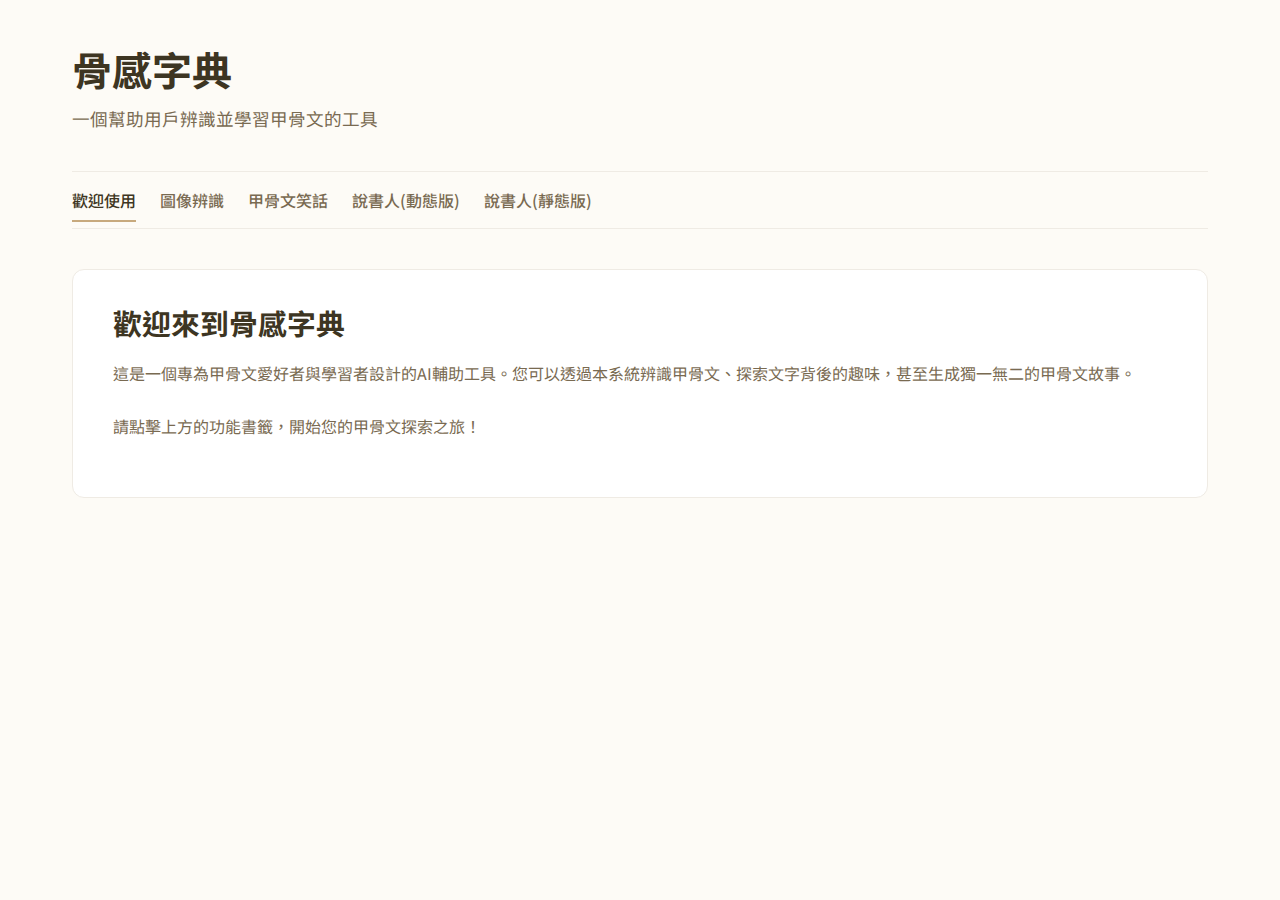
<file: index.html>
<!DOCTYPE html>
<html lang="zh-Hant">
<head>
    <meta charset="UTF-8">
    <meta name="viewport" content="width=device-width, initial-scale=1.0">
    <title>骨感字典 - 甲骨文辨識與學習工具</title>
    <link rel="stylesheet" href="style.css">
</head>
<body>
    <div class="container">
        <header class="main-header">
            <div class="header-content">
                <h1>骨感字典</h1>
                <p class="subtitle">一個幫助用戶辨識並學習甲骨文的工具</p>
            </div>
        </header>

        <nav class="top-nav">
            <ul>
                <li><a href="#welcome" class="nav-link active">歡迎使用</a></li>
                <li><a href="#recognition" class="nav-link">圖像辨識</a></li>
                <li><a href="#jokes" class="nav-link">甲骨文笑話</a></li>
                <li><a href="#story-dynamic" class="nav-link">說書人(動態版)</a></li>
                <li><a href="#story-static" class="nav-link">說書人(靜態版)</a></li>
            </ul>
        </nav>

        <main class="content">
            <!-- 歡迎頁面 -->
            <section id="welcome" class="content-section active">
                <div class="card">
                    <h2>歡迎來到骨感字典</h2>
                    <p>這是一個專為甲骨文愛好者與學習者設計的AI輔助工具。您可以透過本系統辨識甲骨文、探索文字背後的趣味，甚至生成獨一無二的甲骨文故事。</p>
                    <p>請點擊上方的功能書籤，開始您的甲骨文探索之旅！</p>
                </div>
            </section>

            <!-- 圖像辨識 -->
            <section id="recognition" class="content-section">
                <div class="card">
                    <h2>圖像辨識</h2>
                    <p>上傳甲骨文照片，AI將為您辨識文字，並生成詳細說明、發音，最後結合您提供的創意提示詞(Prompt)生成一部獨特的介紹影片。</p>
                    <div class="mock-ui">
                        <button class="btn">上傳甲骨文照片</button>
                        <input type="text" placeholder="請輸入生成影片的提示詞...">
                        <button class="btn-primary">開始生成</button>
                        <div class="result-placeholder">
                            <p>AI生成的影片將顯示於此</p>
                        </div>
                    </div>
                </div>
            </section>

            <!-- 甲骨文笑話 -->
            <section id="jokes" class="content-section">
                <div class="card">
                    <h2>甲骨文笑話</h2>
                    <p>AI將根據甲骨文的辨識結果，創作一則相關的趣味笑話，並生成圖片與配音，合成為一部輕鬆的短片。</p>
                    <div class="mock-ui">
                        <input type="text" placeholder="請輸入一個甲骨文 (例如：人、山、水)">
                        <button class="btn-primary">生成笑話影片</button>
                        <div class="result-placeholder">
                            <p>AI生成的笑話影片將顯示於此</p>
                        </div>
                    </div>
                </div>
            </section>

            <!-- 說書人(動態版) -->
            <section id="story-dynamic" class="content-section">
                <div class="card">
                    <h2>說書人 (動態版)</h2>
                    <p>選擇人數與角色，AI將生成相關的甲骨文小故事，並產出多部動態短影片與語音，最終合成為一部約30秒的動畫。</p>
                     <div class="mock-ui">
                        <div class="options-group">
                            <label>選擇人數:</label>
                            <input type="radio" name="player-dynamic" id="single-dynamic" checked> <label for="single-dynamic">單人</label>
                            <input type="radio" name="player-dynamic" id="dual-dynamic"> <label for="dual-dynamic">雙人</label>
                        </div>
                        <div class="options-group">
                            <label for="char-select-dynamic">選擇角色:</label>
                            <select id="char-select-dynamic">
                                <option>英勇的戰士</option>
                                <option>智慧的祭司</option>
                                <option>勤勞的農夫</option>
                            </select>
                        </div>
                        <button class="btn-primary">生成動態故事</button>
                        <div class="result-placeholder">
                            <p>AI生成的30秒動畫將顯示於此</p>
                        </div>
                    </div>
                </div>
            </section>

            <!-- 說書人(靜態版) -->
            <section id="story-static" class="content-section">
                <div class="card">
                    <h2>說書人 (靜態版)</h2>
                    <p>選擇人數與角色，AI將生成相關的甲骨文小故事，並產出多張繪本風格圖片與語音，合成為一部約30秒的動畫。</p>
                    <div class="mock-ui">
                        <div class="options-group">
                            <label>選擇人數:</label>
                            <input type="radio" name="player-static" id="single-static" checked> <label for="single-static">單人</label>
                            <input type="radio" name="player-static" id="dual-static"> <label for="dual-static">雙人</label>
                        </div>
                        <div class="options-group">
                            <label for="char-select-static">選擇角色:</label>
                            <select id="char-select-static">
                                <option>神秘的商人</option>
                                <option>慈祥的母親</option>
                                <option>好奇的孩童</option>
                            </select>
                        </div>
                        <button class="btn-primary">生成靜態故事</button>
                        <div class="result-placeholder">
                            <p>AI生成的30秒繪本動畫將顯示於此</p>
                        </div>
                    </div>
                </div>
            </section>
        </main>
    </div>
    <script src="script.js"></script>
</body>
</html>
</file>
<file: style.css>
@import url('https://fonts.googleapis.com/css2?family=Noto+Sans+TC:wght@400;500;700&display=swap');

:root {
    --bg-color: #FDFBF6;
    --card-bg-color: #FFFFFF;
    --primary-text-color: #3D3522;
    --secondary-text-color: #796A51;
    --border-color: #EFEBE4;
    --accent-color: #C7A97D;
    --accent-hover-color: #B5946A;
}

* {
    margin: 0;
    padding: 0;
    box-sizing: border-box;
}

body {
    font-family: 'Noto Sans TC', sans-serif;
    background-color: var(--bg-color);
    color: var(--primary-text-color);
}

.container {
    max-width: 1200px;
    margin: 0 auto;
    padding: 0 2rem;
}

.main-header {
    padding: 2.5rem 0;
    text-align: left;
    border-bottom: 1px solid var(--border-color);
}

.main-header h1 {
    font-size: 2.5rem;
    font-weight: 700;
}

.main-header .subtitle {
    font-size: 1.1rem;
    color: var(--secondary-text-color);
    margin-top: 0.5rem;
}

.top-nav {
    padding: 1rem 0;
    border-bottom: 1px solid var(--border-color);
}

.top-nav ul {
    list-style: none;
    display: flex;
    flex-wrap: wrap;
    gap: 1.5rem;
}

.top-nav a {
    text-decoration: none;
    color: var(--secondary-text-color);
    font-size: 1rem;
    font-weight: 500;
    padding: 0.5rem 0;
    border-bottom: 2px solid transparent;
    transition: color 0.3s, border-color 0.3s;
}

.top-nav a:hover {
    color: var(--primary-text-color);
}

.top-nav a.active {
    color: var(--primary-text-color);
    border-bottom: 2px solid var(--accent-color);
}

.content {
    padding: 2.5rem 0;
}

.content-section {
    display: none;
    animation: fadeIn 0.5s ease-in-out;
}

.content-section.active {
    display: block;
}

@keyframes fadeIn {
    from { opacity: 0; transform: translateY(15px); }
    to { opacity: 1; transform: translateY(0); }
}

.card {
    background-color: var(--card-bg-color);
    border: 1px solid var(--border-color);
    border-radius: 12px;
    padding: 2rem 2.5rem;
}

.card h2 {
    font-size: 1.8rem;
    margin-bottom: 1rem;
}

.card p {
    font-size: 1rem;
    line-height: 1.8;
    color: var(--secondary-text-color);
    margin-bottom: 1.5rem;
}

.mock-ui {
    margin-top: 2rem;
}

.btn, .btn-primary {
    display: block;
    width: 100%;
    padding: 0.8rem 1rem;
    font-size: 1rem;
    font-family: 'Noto Sans TC', sans-serif;
    border-radius: 8px;
    border: 1px solid var(--border-color);
    cursor: pointer;
    margin-bottom: 1rem;
    transition: background-color 0.3s, color 0.3s, border-color 0.3s;
}

.btn {
    background-color: #fff;
    color: var(--primary-text-color);
}

.btn:hover {
    background-color: #f7f7f7;
    border-color: #ddd;
}

.btn-primary {
    background-color: var(--accent-color);
    color: #fff;
    font-weight: 500;
    border-color: var(--accent-color);
}

.btn-primary:hover {
    background-color: var(--accent-hover-color);
    border-color: var(--accent-hover-color);
}

input[type="text"], select {
    width: 100%;
    padding: 0.8rem 1rem;
    margin-bottom: 1rem;
    border-radius: 8px;
    border: 1px solid var(--border-color);
    background-color: #fff;
    color: var(--primary-text-color);
    font-size: 1rem;
    font-family: 'Noto Sans TC', sans-serif;
}

input[type="text"]::placeholder {
    color: #aaa;
}

.options-group {
    margin-bottom: 1rem;
    display: flex;
    align-items: center;
    gap: 1rem;
}

.options-group label {
    color: var(--secondary-text-color);
}

.result-placeholder {
    margin-top: 1rem;
    width: 100%;
    min-height: 250px;
    background-color: #F9F9F9;
    border: 2px dashed var(--border-color);
    border-radius: 8px;
    display: flex;
    justify-content: center;
    align-items: center;
    color: var(--secondary-text-color);
}
</file>
